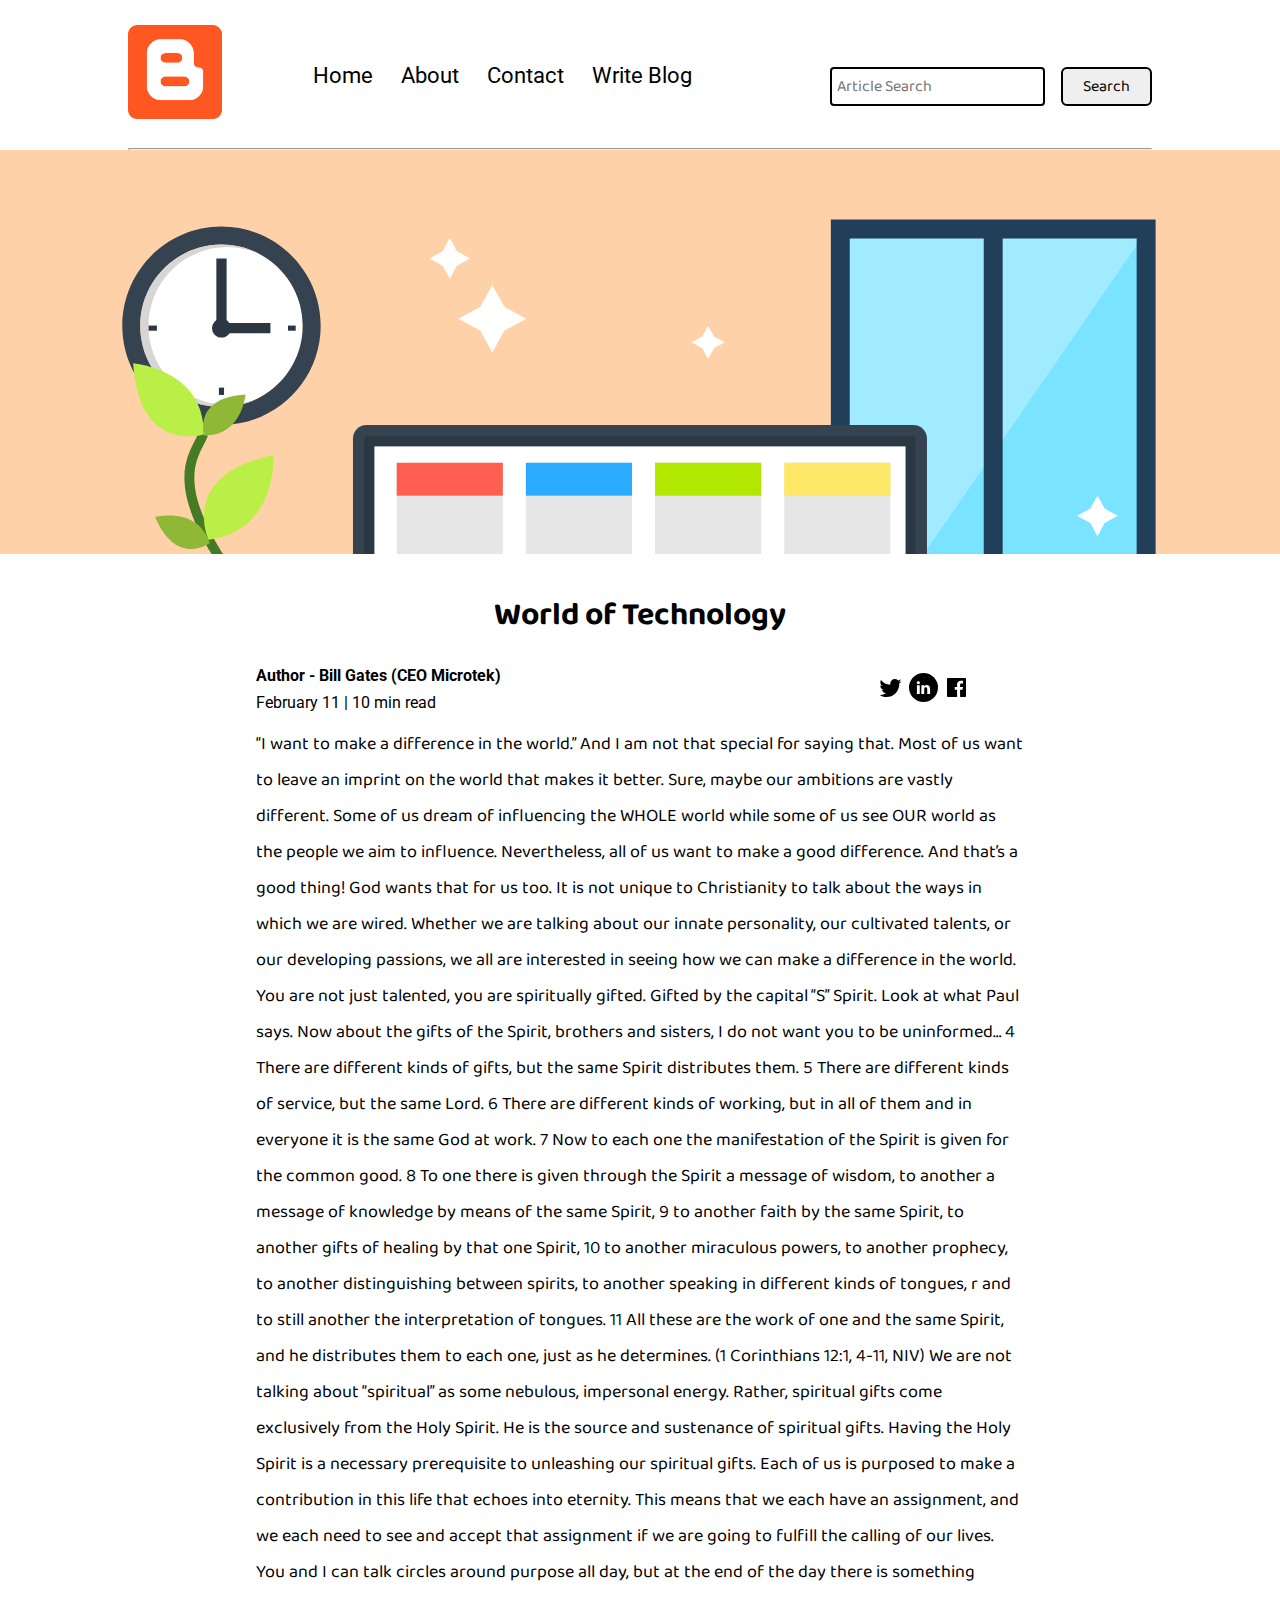
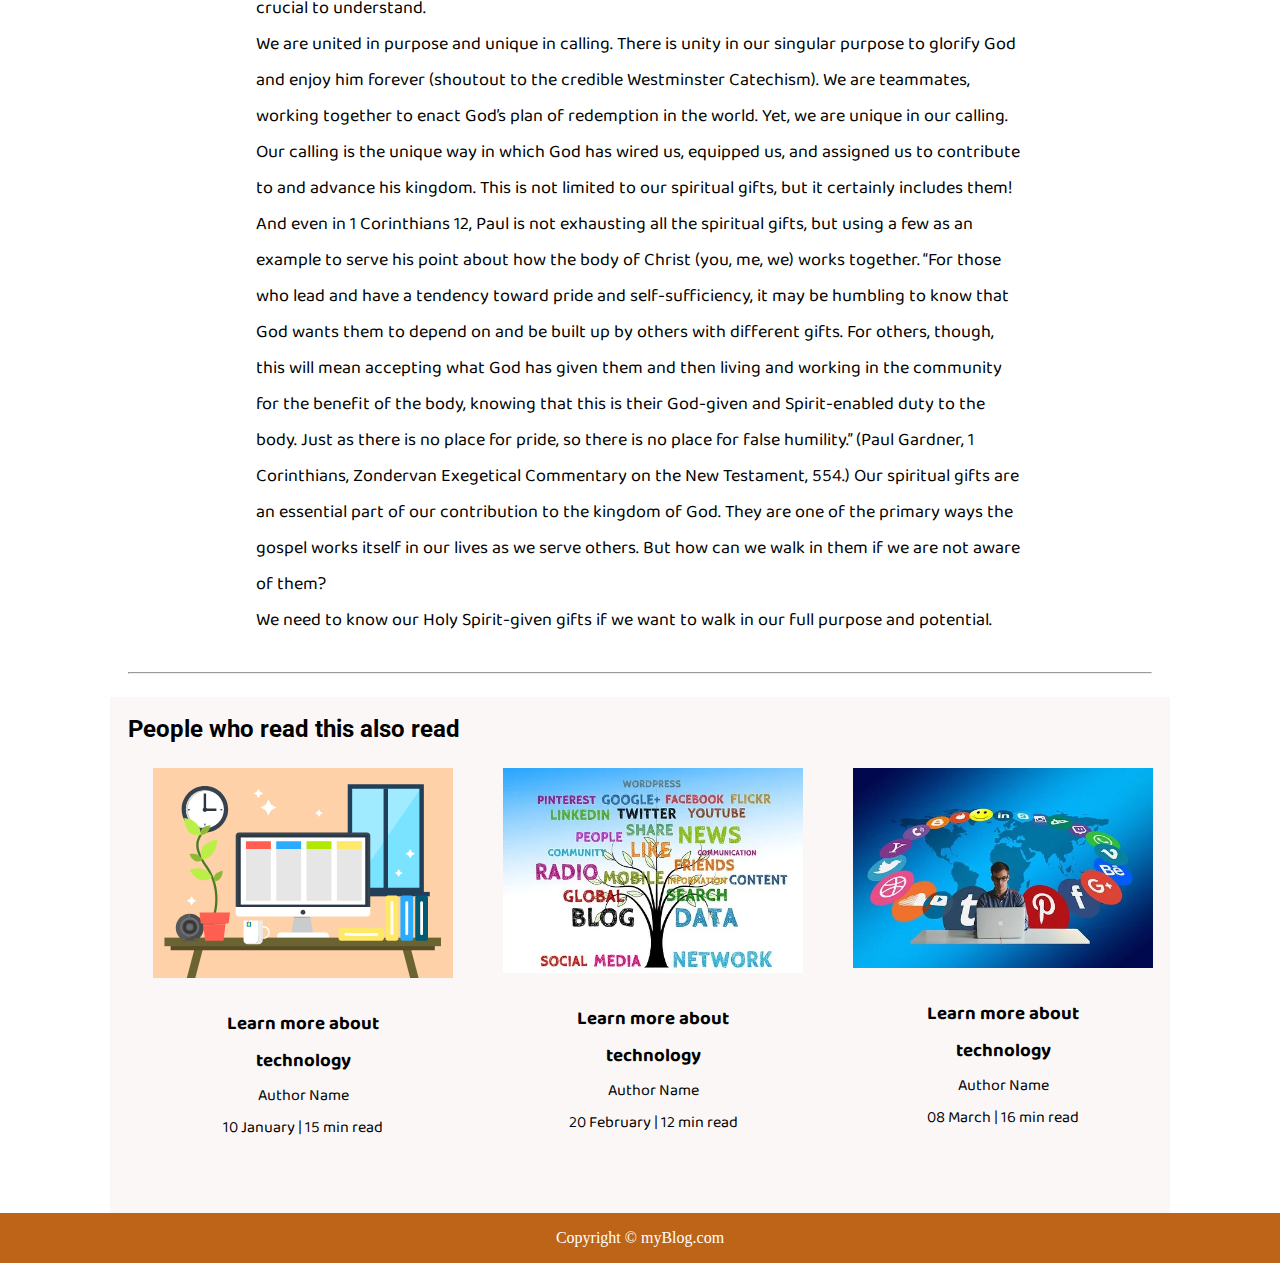
<file: blogpost.html>
<!DOCTYPE html>
<html lang="en">
<head>
    <meta charset="UTF-8">
    <meta name="viewport" content="width=device-width, initial-scale=1.0">
    <link rel="stylesheet" href="css/utils.css">
    <link rel="stylesheet" href="css/style.css">
    <link rel="stylesheet" href="css/blogpost.css">
    <link rel="stylesheet" href="css/mobile.css">
    <title>myBlog - bliss for bloggers</title>
</head>
<body>
    <nav class="navigation max-width-1 m-auto">
        <div class="nav-left">
            <a href="/">
                <span><img src="img/logo.png" width="94px" alt=""></span>
            </a>
            <ul>
                <li><a href="/">Home</a></li>
                <li><a href="#">About</a></li>
                <li><a href="/contact.html">Contact</a></li>
                <li><a href="/blog.html">Write Blog</a></li>
            </ul>
        </div>
        <div class="nav-right">
            <form action="search.html" method="get">
                <input class="form-input" type="text" name="query" placeholder="Article Search">
                <button class="btn">Search</button>
            </form>

        </div>

    </nav>
    <div class="max-width-1 m-auto">
        <hr>
    </div>
    <div class="post-img">
        <img src="img/11.svg" alt="">
    </div>
    <div class="m-auto blog-post-content max-width-2 m-auto my-2">
        <h1 class="font1">World of Technology</h1>
        <div class="blogpost-meta">
            <div class="author-info">
                <div>
                <b>
                  Author - Bill Gates (CEO Microtek)
                </b>
                </div>
                <div>February 11 | 10 min read</div>
            </div>
            <div class="social">
                <svg width="29" height="29" class="hk"><path d="M22.05 7.54a4.47 4.47 0 0 0-3.3-1.46 4.53 4.53 0 0 0-4.53 4.53c0 .35.04.7.08 1.05A12.9 12.9 0 0 1 5 6.89a5.1 5.1 0 0 0-.65 2.26c.03 1.6.83 2.99 2.02 3.79a4.3 4.3 0 0 1-2.02-.57v.08a4.55 4.55 0 0 0 3.63 4.44c-.4.08-.8.13-1.21.16l-.81-.08a4.54 4.54 0 0 0 4.2 3.15 9.56 9.56 0 0 1-5.66 1.94l-1.05-.08c2 1.27 4.38 2.02 6.94 2.02 8.3 0 12.86-6.9 12.84-12.85.02-.24 0-.43 0-.65a8.68 8.68 0 0 0 2.26-2.34c-.82.38-1.7.62-2.6.72a4.37 4.37 0 0 0 1.95-2.51c-.84.53-1.81.9-2.83 1.13z"></path></svg>

                <svg style="background: black;
                border-radius: 21px;" width="29" height="29" viewBox="0 0 29 29" fill="none" class="hk"><path d="M5 6.36C5 5.61 5.63 5 6.4 5h16.2c.77 0 1.4.61 1.4 1.36v16.28c0 .75-.63 1.36-1.4 1.36H6.4c-.77 0-1.4-.6-1.4-1.36V6.36z"></path><path fill-rule="evenodd" clip-rule="evenodd" d="M10.76 20.9v-8.57H7.89v8.58h2.87zm-1.44-9.75c1 0 1.63-.65 1.63-1.48-.02-.84-.62-1.48-1.6-1.48-.99 0-1.63.64-1.63 1.48 0 .83.62 1.48 1.59 1.48h.01zM12.35 20.9h2.87v-4.79c0-.25.02-.5.1-.7.2-.5.67-1.04 1.46-1.04 1.04 0 1.46.8 1.46 1.95v4.59h2.87v-4.92c0-2.64-1.42-3.87-3.3-3.87-1.55 0-2.23.86-2.61 1.45h.02v-1.24h-2.87c.04.8 0 8.58 0 8.58z" fill="#fff"></path></svg>

                <svg width="29" height="29" class="hk"><path d="M23.2 5H5.8a.8.8 0 0 0-.8.8V23.2c0 .44.35.8.8.8h9.3v-7.13h-2.38V13.9h2.38v-2.38c0-2.45 1.55-3.66 3.74-3.66 1.05 0 1.95.08 2.2.11v2.57h-1.5c-1.2 0-1.48.57-1.48 1.4v1.96h2.97l-.6 2.97h-2.37l.05 7.12h5.1a.8.8 0 0 0 .79-.8V5.8a.8.8 0 0 0-.8-.79"></path></svg>

            </div>
        </div>
         <p class="font1">“I want to make a difference in the world.”
            And I am not that special for saying that. Most of us want to leave an imprint on the world that makes it better. Sure, maybe our ambitions are vastly different. Some of us dream of influencing the WHOLE world while some of us see OUR world as the people we aim to influence. Nevertheless, all of us want to make a good difference. And that’s a good thing! God wants that for us too.
            It is not unique to Christianity to talk about the ways in which we are wired. Whether we are talking about our innate personality, our cultivated talents, or our developing passions, we all are interested in seeing how we can make a difference in the world.
         <p class="font1">You are not just talented, you are spiritually gifted. Gifted by the capital “S” Spirit.
            Look at what Paul says.
            
            Now about the gifts of the Spirit, brothers and sisters, I do not want you to be uninformed… 4 There are different kinds of gifts, but the same Spirit distributes them. 5 There are different kinds of service, but the same Lord. 6 There are different kinds of working, but in all of them and in everyone it is the same God at work.
            
            7 Now to each one the manifestation of the Spirit is given for the common good. 8 To one there is given through the Spirit a message of wisdom, to another a message of knowledge by means of the same Spirit, 9 to another faith by the same Spirit, to another gifts of healing by that one Spirit, 10 to another miraculous powers, to another prophecy, to another distinguishing between spirits, to another speaking in different kinds of tongues, r and to still another the interpretation of tongues. 11 All these are the work of one and the same Spirit, and he distributes them to each one, just as he determines. (1 Corinthians 12:1, 4-11, NIV)
            
            We are not talking about “spiritual” as some nebulous, impersonal energy. Rather, spiritual gifts come exclusively from the Holy Spirit. He is the source and sustenance of spiritual gifts. Having the Holy Spirit is a necessary prerequisite to unleashing our spiritual gifts.
            
            Each of us is purposed to make a contribution in this life that echoes into eternity. This means that we each have an assignment, and we each need to see and accept that assignment if we are going to fulfill the calling of our lives. You and I can talk circles around purpose all day, but at the end of the day there is something crucial to understand.</p>
         <p class="font1">We are united in purpose and unique in calling.
            There is unity in our singular purpose to glorify God and enjoy him forever (shoutout to the credible Westminster Catechism). We are teammates, working together to enact God’s plan of redemption in the world. Yet, we are unique in our calling. Our calling is the unique way in which God has wired us, equipped us, and assigned us to contribute to and advance his kingdom. This is not limited to our spiritual gifts, but it certainly includes them! And even in 1 Corinthians 12, Paul is not exhausting all the spiritual gifts, but using a few as an example to serve his point about how the body of Christ (you, me, we) works together.
            
            “For those who lead and have a tendency toward pride and self-sufficiency, it may be humbling to know that God wants them to depend on and be built up by others with different gifts. For others, though, this will mean accepting what God has given them and then living and working in the community for the benefit of the body, knowing that this is their God-given and Spirit-enabled duty to the body. Just as there is no place for pride, so there is no place for false humility.” (Paul Gardner, 1 Corinthians, Zondervan Exegetical Commentary on the New Testament, 554.)
            
            Our spiritual gifts are an essential part of our contribution to the kingdom of God. They are one of the primary ways the gospel works itself in our lives as we serve others. But how can we walk in them if we are not aware of them?</p>
         <p class="font1">We need to know our Holy Spirit-given gifts if we want to walk in our full purpose and potential.</p>
    </div>

    <div class="max-width-1 m-auto"><hr></div>
    <div class="home-articles max-width-1 m-auto font2">
        <h2>People who read this also read</h2>
        <div class="row">

       
        <div class="home-article more-post">
            <div class="home-article-img">
                <img src="img/11.svg" alt="article">
            </div>
            <div class="home-article-content font1 center">
                <a href="/blogpost.html"><h3>Learn more about technology</h3></a>
                
                <div>Author Name</div>
                <span>10 January | 15 min read</span>
            </div>
        </div>
        <div class="home-article more-post">
            <div class="home-article-img">
                <img src="img/1.webp" alt="article">
            </div>
            <div class="home-article-content font1 center">
                <a href="/blogpost.html"><h3>Learn more about technology</h3></a>
                
                <div>Author Name</div>
                <span>20 February | 12 min read</span>
            </div>
        </div>
        <div class="home-article more-post">
            <div class="home-article-img">
                <img src="img/2.webp" alt="article">
            </div>
            <div class="home-article-content font1 center">
                <a href="/blogpost.html"><h3>Learn more about technology</h3></a>
                
                <div>Author Name</div>
                <span>08 March | 16 min read</span>
            </div>
        </div>
        
    </div>
    </div>

    <div class="footer">
        <p>Copyright &copy; myBlog.com </p>
         
    </div>
</body>
</html>
</file>
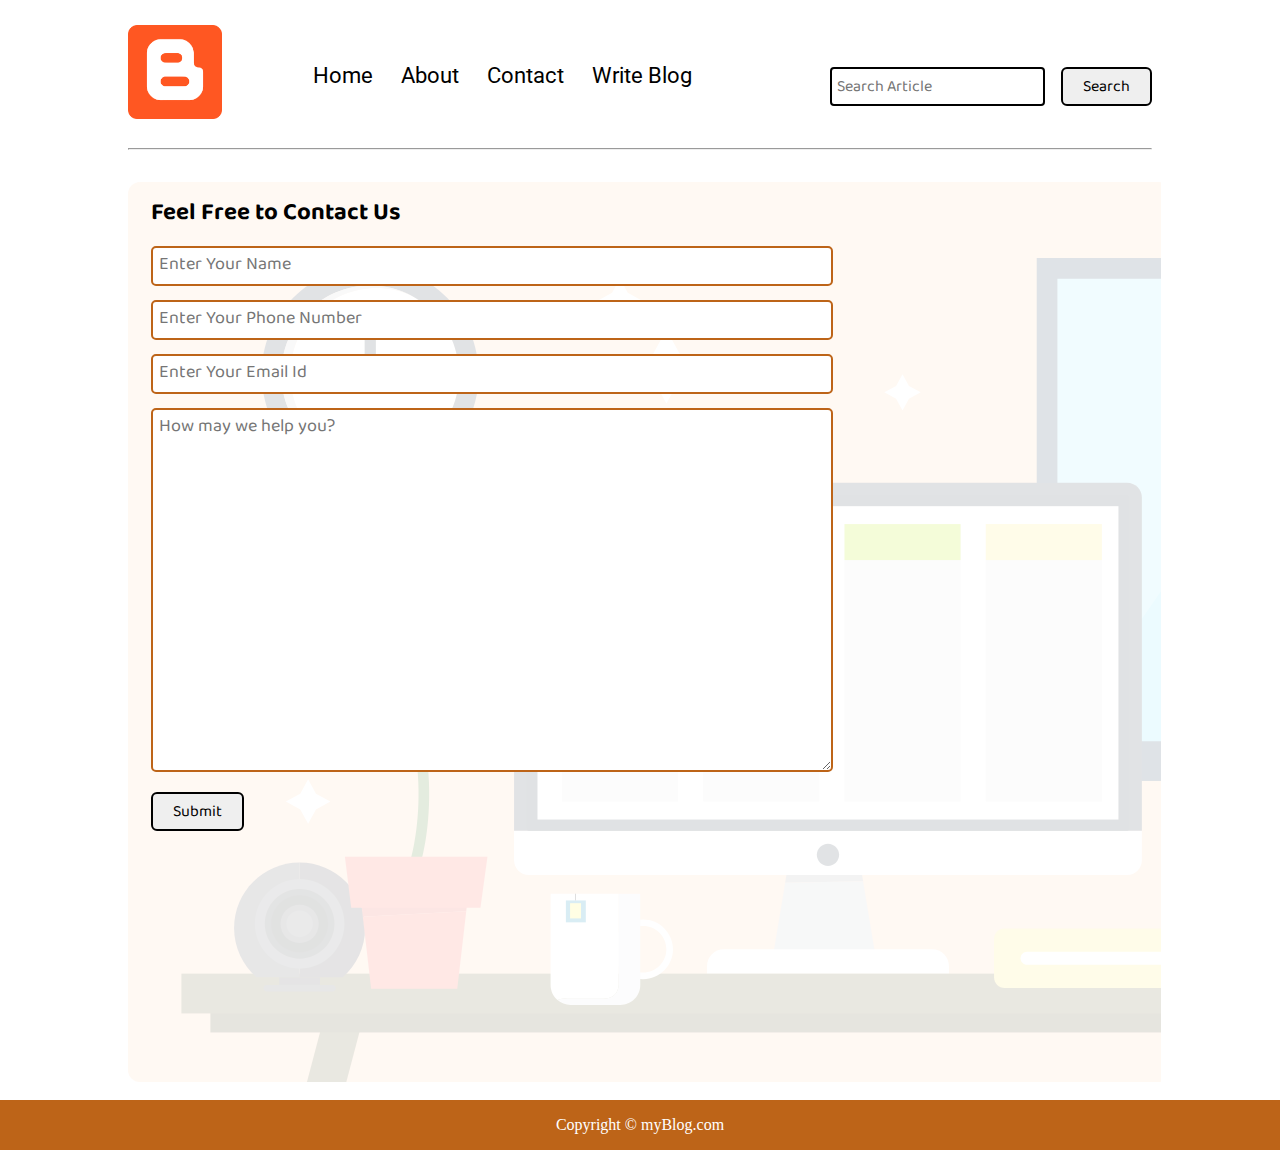
<file: contact.html>
<!DOCTYPE html>
<html lang="en">
<head>
    <meta charset="UTF-8">
    <meta name="viewport" content="width=device-width, initial-scale=1.0">
    <link rel="stylesheet" href="css/utils.css">
    <link rel="stylesheet" href="css/style.css">
    <link rel="stylesheet" href="css/contact.css">
    <link rel="stylesheet" href="css/mobile.css">
    <title>myBlog - bliss for bloggers</title>
</head>
<body>
    <nav class="navigation max-width-1 m-auto">
        <div class="nav-left">
            <a href="/">
                <span><img src="img/logo.png" width="94px" alt=""></span>
            </a>
            <ul>
                <li><a href="/">Home</a></li>
                <li><a href="#">About</a></li>
                <li><a href="/contact.html">Contact</a></li>
                <li><a href="/blog.html">Write Blog</a></li>
            </ul>
        </div>
        <div class="nav-right">
            <form action="search.html" method="get">
                <input class="form-input" type="text" name="query" placeholder="Search Article">
                <button class="btn">Search</button>
            </form>

        </div>

    </nav>
    <div class="max-width-1 m-auto">
        <hr>
    </div>
    <div class="contact-content font1 max-width-1 m-auto">
        <div class="max-width-1 m-auto mx-1">
            <h2>Feel Free to Contact Us</h2>
            <div class="contact-form">
                <div class="form-box">
                    <input type="text" placeholder="Enter Your Name">
                </div>
                <div class="form-box">
                    <input type="text" placeholder="Enter Your Phone Number">
                </div>
                <div class="form-box">
                    <input type="text" placeholder="Enter Your Email Id">
                </div>
                <div class="form-box">
                    <textarea name="" id="" cols="30" rows="10" placeholder="How may we help you?"></textarea>
                </div>
                <div class="form-box">
                    <button class="btn">Submit</button>
                </div>

            </div>
        </div>

    </div>
 

   

    <div class="footer">
        <p>Copyright &copy; myBlog.com </p>
          
    </div>
</body>
</html>
</file>
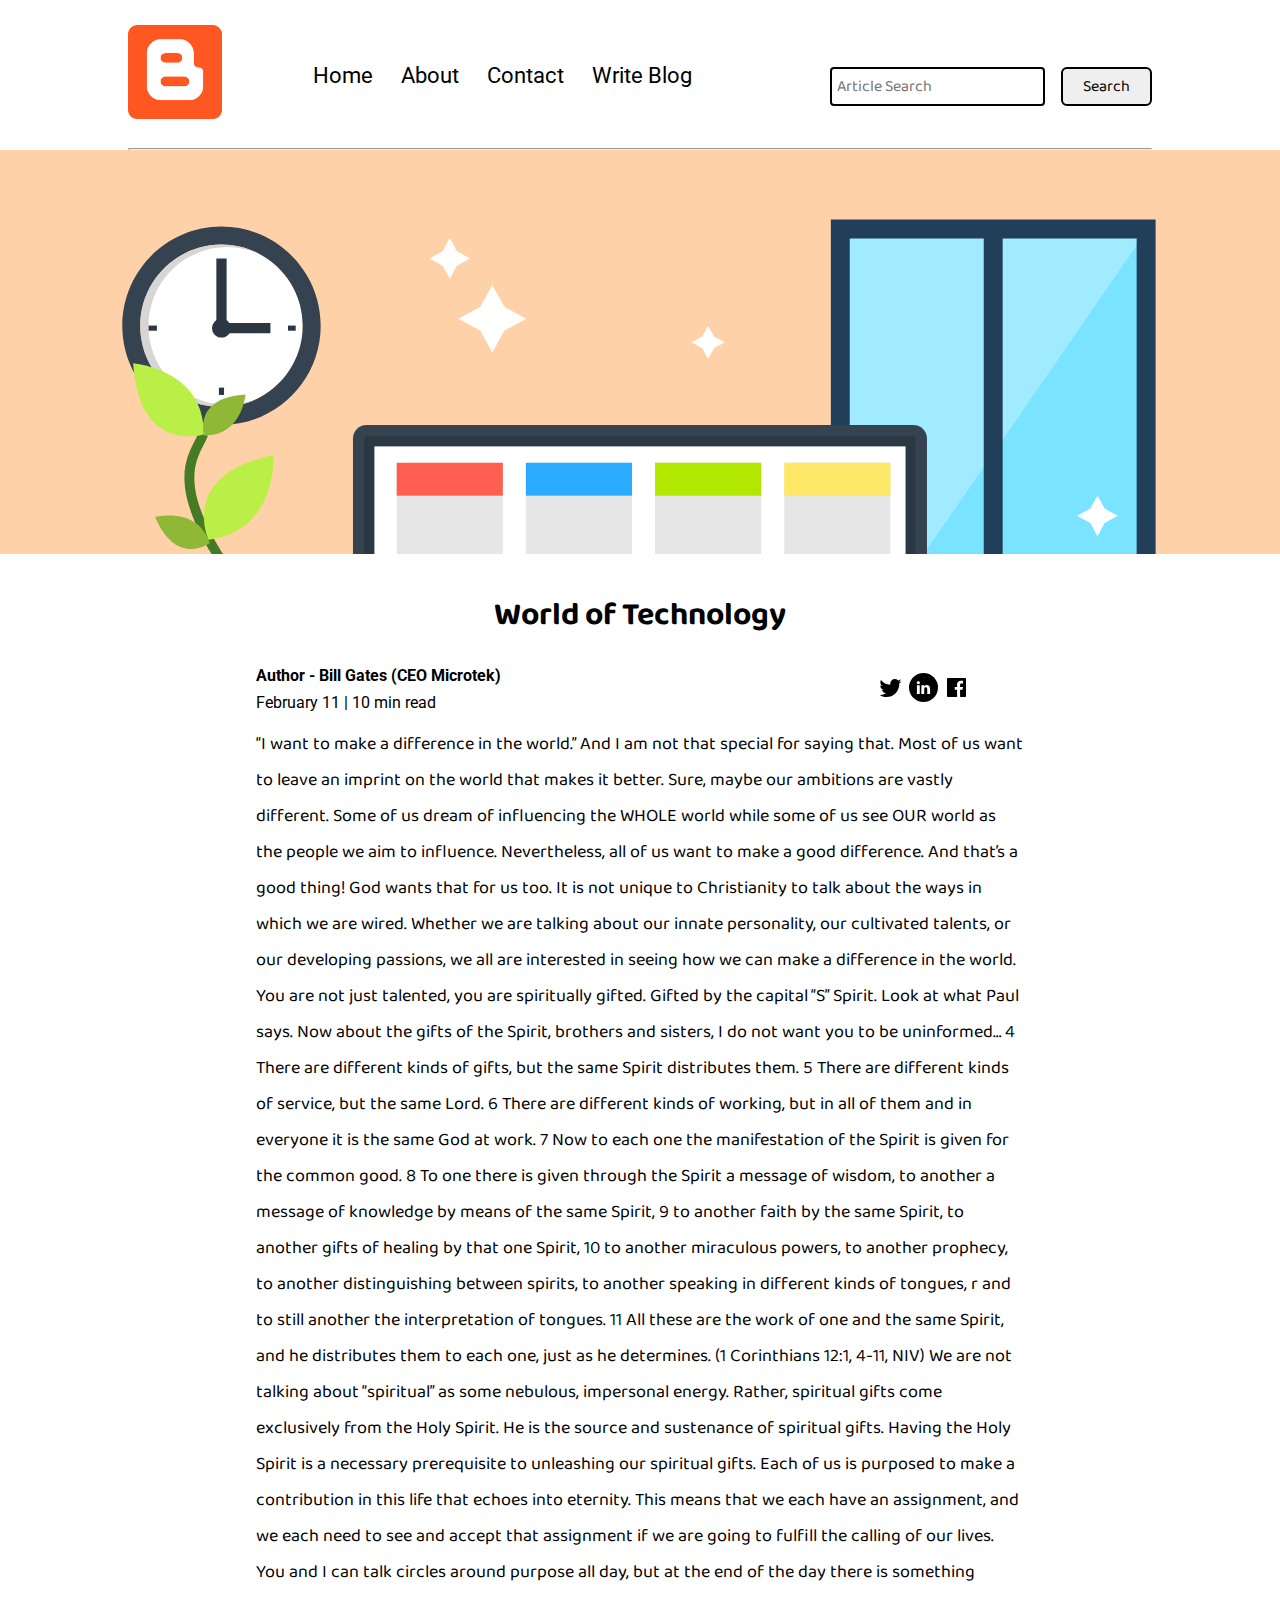
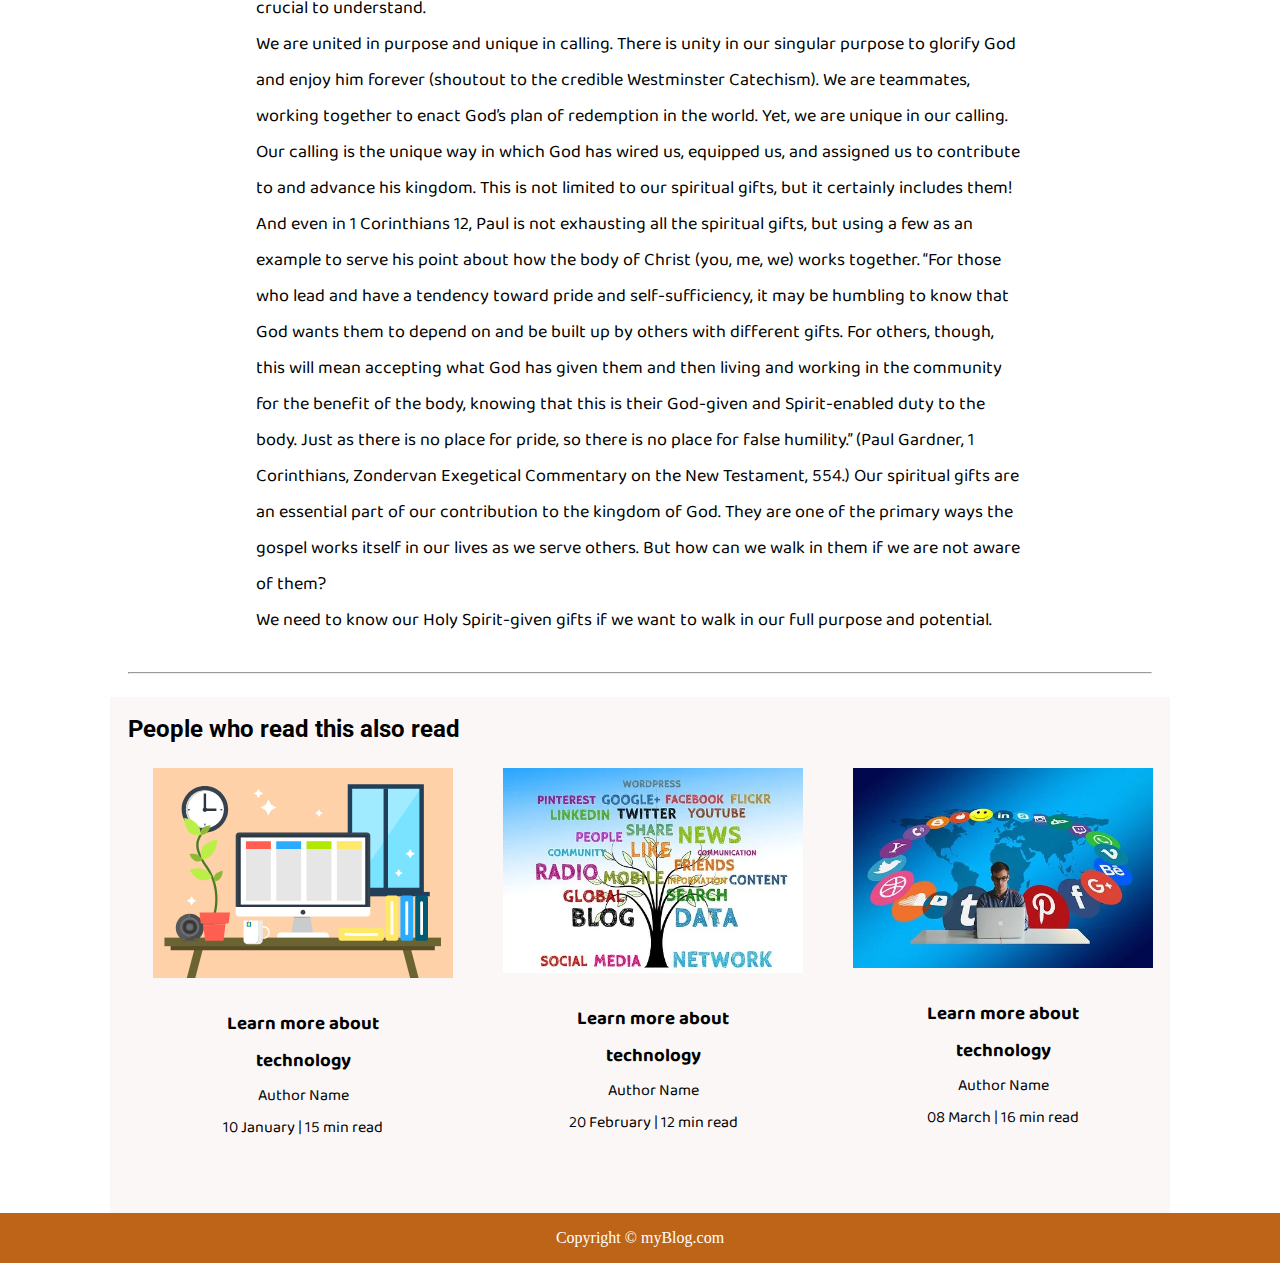
<file: html/blogpost.html>
<!DOCTYPE html>
<html lang="en">
<head>
    <meta charset="UTF-8">
    <meta name="viewport" content="width=device-width, initial-scale=1.0">
    <link rel="stylesheet" href="../css/utils.css">
    <link rel="stylesheet" href="../css/style.css">
    <link rel="stylesheet" href="../css/blogpost.css">
    <link rel="stylesheet" href="../css/mobile.css">
    <title>myBlog - bliss for bloggers</title>
</head>
<body>
    <nav class="navigation max-width-1 m-auto">
        <div class="nav-left">
            <a href="/">
                <span><img src="../img/logo.png" width="94px" alt=""></span>
            </a>
            <ul>
                <li><a href="../index.html">Home</a></li>
                <li><a href="#">About</a></li>
                <li><a href="/html/contact.html">Contact</a></li>
                <li><a href="/html/blog.html">Write Blog</a></li>
            </ul>
        </div>
        <div class="nav-right">
            <form action="/html/search.html" method="get">
                <input class="form-input" type="text" name="query" placeholder="Article Search">
                <button class="btn">Search</button>
            </form>

        </div>

    </nav>
    <div class="max-width-1 m-auto">
        <hr>
    </div>
    <div class="post-img">
        <img src="../img/11.svg" alt="">
    </div>
    <div class="m-auto blog-post-content max-width-2 m-auto my-2">
        <h1 class="font1">World of Technology</h1>
        <div class="blogpost-meta">
            <div class="author-info">
                <div>
                <b>
                  Author - Bill Gates (CEO Microtek)
                </b>
                </div>
                <div>February 11 | 10 min read</div>
            </div>
            <div class="social">
                <svg width="29" height="29" class="hk"><path d="M22.05 7.54a4.47 4.47 0 0 0-3.3-1.46 4.53 4.53 0 0 0-4.53 4.53c0 .35.04.7.08 1.05A12.9 12.9 0 0 1 5 6.89a5.1 5.1 0 0 0-.65 2.26c.03 1.6.83 2.99 2.02 3.79a4.3 4.3 0 0 1-2.02-.57v.08a4.55 4.55 0 0 0 3.63 4.44c-.4.08-.8.13-1.21.16l-.81-.08a4.54 4.54 0 0 0 4.2 3.15 9.56 9.56 0 0 1-5.66 1.94l-1.05-.08c2 1.27 4.38 2.02 6.94 2.02 8.3 0 12.86-6.9 12.84-12.85.02-.24 0-.43 0-.65a8.68 8.68 0 0 0 2.26-2.34c-.82.38-1.7.62-2.6.72a4.37 4.37 0 0 0 1.95-2.51c-.84.53-1.81.9-2.83 1.13z"></path></svg>

                <svg style="background: black;
                border-radius: 21px;" width="29" height="29" viewBox="0 0 29 29" fill="none" class="hk"><path d="M5 6.36C5 5.61 5.63 5 6.4 5h16.2c.77 0 1.4.61 1.4 1.36v16.28c0 .75-.63 1.36-1.4 1.36H6.4c-.77 0-1.4-.6-1.4-1.36V6.36z"></path><path fill-rule="evenodd" clip-rule="evenodd" d="M10.76 20.9v-8.57H7.89v8.58h2.87zm-1.44-9.75c1 0 1.63-.65 1.63-1.48-.02-.84-.62-1.48-1.6-1.48-.99 0-1.63.64-1.63 1.48 0 .83.62 1.48 1.59 1.48h.01zM12.35 20.9h2.87v-4.79c0-.25.02-.5.1-.7.2-.5.67-1.04 1.46-1.04 1.04 0 1.46.8 1.46 1.95v4.59h2.87v-4.92c0-2.64-1.42-3.87-3.3-3.87-1.55 0-2.23.86-2.61 1.45h.02v-1.24h-2.87c.04.8 0 8.58 0 8.58z" fill="#fff"></path></svg>

                <svg width="29" height="29" class="hk"><path d="M23.2 5H5.8a.8.8 0 0 0-.8.8V23.2c0 .44.35.8.8.8h9.3v-7.13h-2.38V13.9h2.38v-2.38c0-2.45 1.55-3.66 3.74-3.66 1.05 0 1.95.08 2.2.11v2.57h-1.5c-1.2 0-1.48.57-1.48 1.4v1.96h2.97l-.6 2.97h-2.37l.05 7.12h5.1a.8.8 0 0 0 .79-.8V5.8a.8.8 0 0 0-.8-.79"></path></svg>

            </div>
        </div>
         <p class="font1">“I want to make a difference in the world.”
            And I am not that special for saying that. Most of us want to leave an imprint on the world that makes it better. Sure, maybe our ambitions are vastly different. Some of us dream of influencing the WHOLE world while some of us see OUR world as the people we aim to influence. Nevertheless, all of us want to make a good difference. And that’s a good thing! God wants that for us too.
            It is not unique to Christianity to talk about the ways in which we are wired. Whether we are talking about our innate personality, our cultivated talents, or our developing passions, we all are interested in seeing how we can make a difference in the world.
         <p class="font1">You are not just talented, you are spiritually gifted. Gifted by the capital “S” Spirit.
            Look at what Paul says.
            
            Now about the gifts of the Spirit, brothers and sisters, I do not want you to be uninformed… 4 There are different kinds of gifts, but the same Spirit distributes them. 5 There are different kinds of service, but the same Lord. 6 There are different kinds of working, but in all of them and in everyone it is the same God at work.
            
            7 Now to each one the manifestation of the Spirit is given for the common good. 8 To one there is given through the Spirit a message of wisdom, to another a message of knowledge by means of the same Spirit, 9 to another faith by the same Spirit, to another gifts of healing by that one Spirit, 10 to another miraculous powers, to another prophecy, to another distinguishing between spirits, to another speaking in different kinds of tongues, r and to still another the interpretation of tongues. 11 All these are the work of one and the same Spirit, and he distributes them to each one, just as he determines. (1 Corinthians 12:1, 4-11, NIV)
            
            We are not talking about “spiritual” as some nebulous, impersonal energy. Rather, spiritual gifts come exclusively from the Holy Spirit. He is the source and sustenance of spiritual gifts. Having the Holy Spirit is a necessary prerequisite to unleashing our spiritual gifts.
            
            Each of us is purposed to make a contribution in this life that echoes into eternity. This means that we each have an assignment, and we each need to see and accept that assignment if we are going to fulfill the calling of our lives. You and I can talk circles around purpose all day, but at the end of the day there is something crucial to understand.</p>
         <p class="font1">We are united in purpose and unique in calling.
            There is unity in our singular purpose to glorify God and enjoy him forever (shoutout to the credible Westminster Catechism). We are teammates, working together to enact God’s plan of redemption in the world. Yet, we are unique in our calling. Our calling is the unique way in which God has wired us, equipped us, and assigned us to contribute to and advance his kingdom. This is not limited to our spiritual gifts, but it certainly includes them! And even in 1 Corinthians 12, Paul is not exhausting all the spiritual gifts, but using a few as an example to serve his point about how the body of Christ (you, me, we) works together.
            
            “For those who lead and have a tendency toward pride and self-sufficiency, it may be humbling to know that God wants them to depend on and be built up by others with different gifts. For others, though, this will mean accepting what God has given them and then living and working in the community for the benefit of the body, knowing that this is their God-given and Spirit-enabled duty to the body. Just as there is no place for pride, so there is no place for false humility.” (Paul Gardner, 1 Corinthians, Zondervan Exegetical Commentary on the New Testament, 554.)
            
            Our spiritual gifts are an essential part of our contribution to the kingdom of God. They are one of the primary ways the gospel works itself in our lives as we serve others. But how can we walk in them if we are not aware of them?</p>
         <p class="font1">We need to know our Holy Spirit-given gifts if we want to walk in our full purpose and potential.</p>
    </div>

    <div class="max-width-1 m-auto"><hr></div>
    <div class="home-articles max-width-1 m-auto font2">
        <h2>People who read this also read</h2>
        <div class="row">

       
        <div class="home-article more-post">
            <div class="home-article-img">
                <img src="../img/11.svg" alt="article">
            </div>
            <div class="home-article-content font1 center">
                <a href="/blogpost.html"><h3>Learn more about technology</h3></a>
                
                <div>Author Name</div>
                <span>10 January | 15 min read</span>
            </div>
        </div>
        <div class="home-article more-post">
            <div class="home-article-img">
                <img src="../img/1.webp" alt="article">
            </div>
            <div class="home-article-content font1 center">
                <a href="/blogpost.html"><h3>Learn more about technology</h3></a>
                
                <div>Author Name</div>
                <span>20 February | 12 min read</span>
            </div>
        </div>
        <div class="home-article more-post">
            <div class="home-article-img">
                <img src="../img/2.webp" alt="article">
            </div>
            <div class="home-article-content font1 center">
                <a href="/blogpost.html"><h3>Learn more about technology</h3></a>
                
                <div>Author Name</div>
                <span>08 March | 16 min read</span>
            </div>
        </div>
        
    </div>
    </div>

    <div class="footer">
        <p>Copyright &copy; myBlog.com </p>
         
    </div>
</body>
</html>
</file>
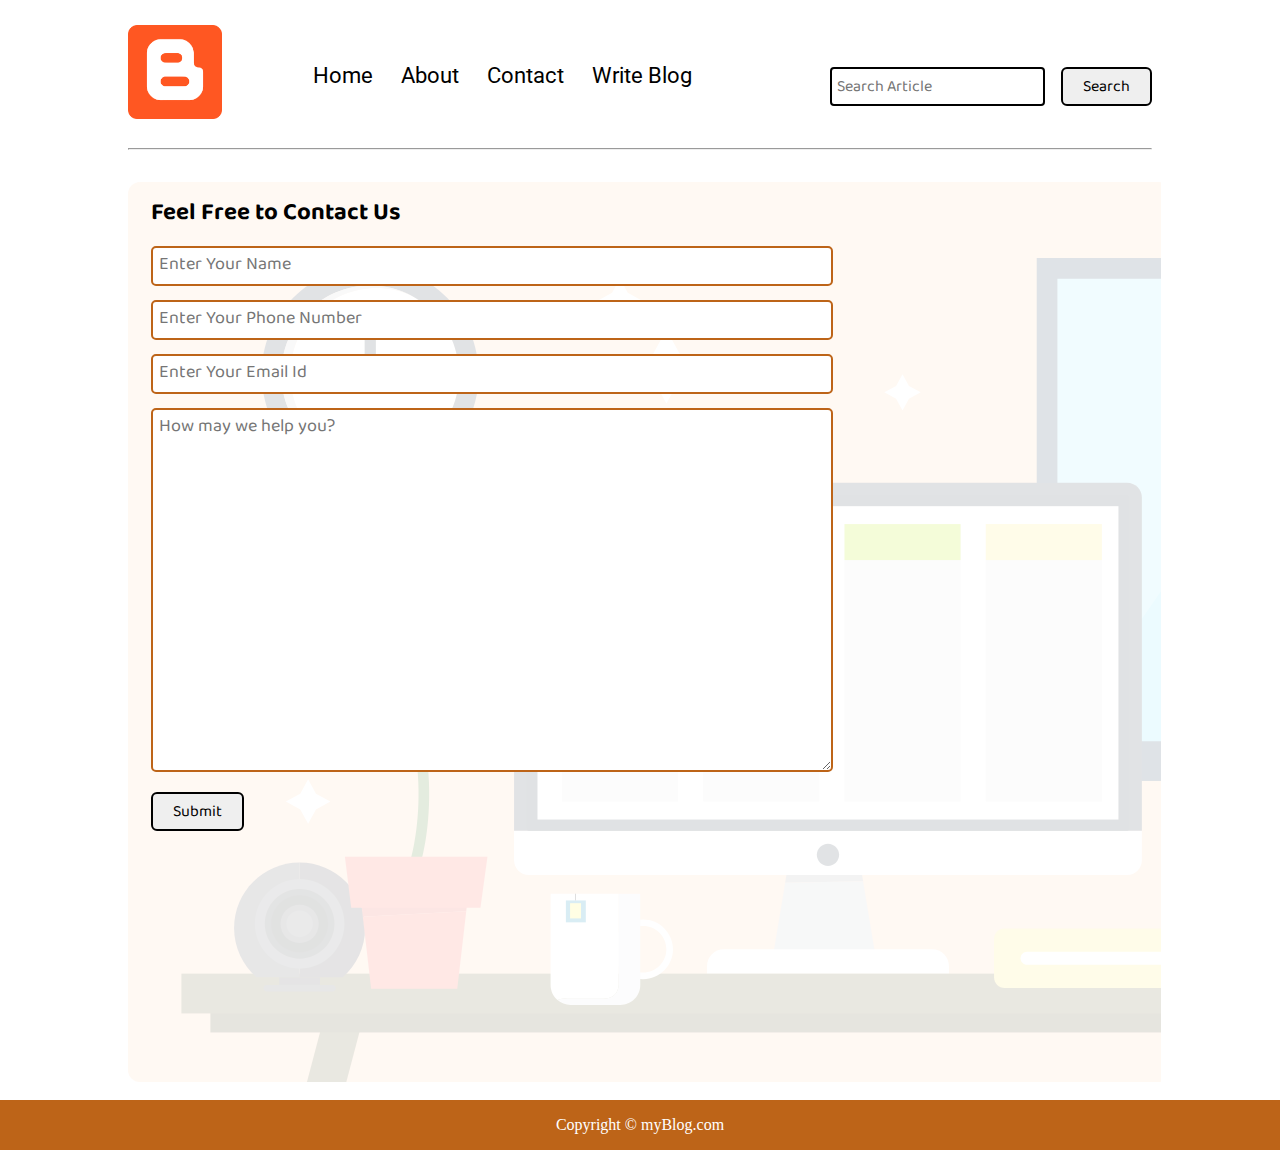
<file: html/contact.html>
<!DOCTYPE html>
<html lang="en">
<head>
    <meta charset="UTF-8">
    <meta name="viewport" content="width=device-width, initial-scale=1.0">
    <link rel="stylesheet" href="../css/utils.css">
    <link rel="stylesheet" href="../css/style.css">
    <link rel="stylesheet" href="../css/contact.css">
    <link rel="stylesheet" href="../css/mobile.css">
    <title>myBlog - bliss for bloggers</title>
</head>
<body>
    <nav class="navigation max-width-1 m-auto">
        <div class="nav-left">
            <a href="/">
                <span><img src="../img/logo.png" width="94px" alt=""></span>
            </a>
            <ul>
                <li><a href="../index.html">Home</a></li>
                <li><a href="#">About</a></li>
                <li><a href="/html/contact.html">Contact</a></li>
                <li><a href="/html/blog.html">Write Blog</a></li>
            </ul>
        </div>
        <div class="nav-right">
            <form action="/html/search.html" method="get">
                <input class="form-input" type="text" name="query" placeholder="Search Article">
                <button class="btn">Search</button>
            </form>

        </div>

    </nav>
    <div class="max-width-1 m-auto">
        <hr>
    </div>
    <div class="contact-content font1 max-width-1 m-auto">
        <div class="max-width-1 m-auto mx-1">
            <h2>Feel Free to Contact Us</h2>
            <div class="contact-form">
                <div class="form-box">
                    <input type="text" placeholder="Enter Your Name">
                </div>
                <div class="form-box">
                    <input type="text" placeholder="Enter Your Phone Number">
                </div>
                <div class="form-box">
                    <input type="text" placeholder="Enter Your Email Id">
                </div>
                <div class="form-box">
                    <textarea name="" id="" cols="30" rows="10" placeholder="How may we help you?"></textarea>
                </div>
                <div class="form-box">
                    <button class="btn">Submit</button>
                </div>

            </div>
        </div>

    </div>
 

   

    <div class="footer">
        <p>Copyright &copy; myBlog.com </p>
          
    </div>
</body>
</html>
</file>
<file: css/utils.css>
@import url("https://fonts.googleapis.com/css2?family=Roboto&display=swap");
@import url("https://fonts.googleapis.com/css2?family=Baloo+Bhaina+2:wght@500&display=swap");
:root { 
  --main-bg-color: #bd6418;
  --font1: "Baloo Bhaina 2", cursive;
  --font2: "Roboto", sans-serif;
}

.center{
  text-align: center
}

.font1 {
  font-family: var(--font1);
}
.font2 {
  font-family: var(--font2);
}

.max-width-1 {
  max-width: 80vw;
}

.max-width-2 {
  max-width: 60vw;
}

.m-auto {
  margin: auto;
}

.mx-1{
  margin-left: 23px;
  margin-right: 23px;
}

.my-2{
  margin-top: 32px;
  margin-bottom: 32px;
}

.btn {
  padding: 0px 20px;
  padding-top: 3px;
  border: 2px solid black;
  border-radius: 6px;
  font-family: var(--font1);
  font-size: 16px;
  cursor: pointer;
  transition: all 0.3s ease-in-out;
}

.btn:hover {
  color: white;
  background: var(--main-bg-color);
}

.form-input {
  padding: 0px 5px;
  padding-top: 3px;
  font-size: 16px;
  border: 2px solid black;
  border-radius: 4px;
  margin: 0 13px;
  font-family: var(--font1);
}

.form-box input, textarea{
  width: 52vw;
  padding: 0px 6px;
  margin: 7px 0;
  font-size: 18px;
  font-family: var(--font1);
  border: 2px solid var(--main-bg-color);
    border-radius: 5px;
}
</file>
<file: css/style.css>
* {
  margin: 0;
  padding: 0; 
}

.navigation {
  margin-top: 25px;
  font-family: var(--font1);
  /* height: 74px;  */
  display: flex;
  justify-content: space-between;
  align-items: center;
}

.nav-left {
  display: flex;
}

.nav-left span {
  font-size: 35px;
  padding-top: 10px;
}

.nav-left ul {
  display: flex;
  align-items: center;
  margin: 0 77px;
  font-size: 22px;
  padding-bottom: 23px;
}

.nav-left ul li {
  list-style: none;
  margin: 0 14px;
  font-family: var(--font2);
  transition: all 0.3s ease-in-out;
}

.nav-left ul li a {
  text-decoration: none;
  color: black;
}

.nav-left ul li a:hover {
  color: var(--main-bg-color);
  font-weight: bolder;
}

.content {
  height: 100%;
  display: flex;
  margin-top: 32px;
  padding: 9px;
  position: relative;
}

.content::after {
  content: "";
  background-image: url("../img/bg.webp");
  position: absolute;
  width: 100%;
  height: inherit;
  opacity: 0.15;
  border-radius: 12px;
}

.content-left {
  font-family: var(--font1);
  display: flex;
  flex-direction: column;
  justify-content: center;
  padding: 49px;
  z-index: 1;
}

.content-right {
  display: flex;
  align-items: center;
  justify-content: center;
}

.content-right img {
  height: 355px;
  border: 2px solid black;
  border-radius: 200px;
}

.home-articles {
  padding: 18px;
  background-color: rgb(248, 239, 239, 0.5);
  margin-top: 23px;
  position: relative;
}

.year-box {
  position: absolute;  
  right: 0px;
  top: 100px;
  width: 234px;
  height: 255px;
  font-size: 18px;
}

.year-box div {
  margin: 12px 0px;
}

.home-article {
  display: flex;
  margin: 25px;
}

.home-article img {
  width: 300px;
}

.home-article-content {
  align-self: center;
  padding: 25px;
}

.home-article-content a {
  text-decoration: none;
  color: black;
}
/* .home-articles{} */
.footer {
  height: 50px;
  background-color: var(--main-bg-color);
  display: flex;
  align-items: center;
  justify-content: center;
  color: white;
  flex-direction: column;
}

.footer a {
  color: white;
}
</file>
<file: css/blogpost.css>
.post-img{
    height: 404px;
    overflow: hidden; 
}
.post-img img{
    width: 100%;
}
.blog-post-content{
    /* background-color: rebeccapurple; */
}
.blog-post-content h1{
    text-align: center;
}
.blog-post-content p{
    font-size: 18px; 
}

.row{
    display: flex;
}
.more-post{
    flex-direction: column; 
    align-items: center;
}
.blogpost-meta{ 
    display: flex;
    justify-content: space-between;
}

.author-info{
    margin: 12px 0;
}
.author-info div{
    padding: 4px 0px;
    font-family: var(--font2);
}
.social{
    padding-right: 53px;
    align-self: center;
    cursor: pointer;
}
</file>
<file: css/mobile.css>
@media screen and (max-width: 1200px) {
  .navigation {
    flex-direction: column;
    margin-bottom: 23px;
  }

  .nav-left {
    flex-direction: column;
    text-align: center;
  }

  .content-right {
    display: none;
  }

  .home-article {
    flex-direction: column;
  }

  .home-article-img {
    text-align: center;
  }

  .year-box {
    top: 25px;
    left: 60vw;
    font-size: 11px;
    display: flex;
  }

  .year-box div {
    padding: 0 3px;
    margin: 0;
  }

  .home-article img {
    width: 70vw;
  }
  .form-input {
    width: 50%;
  }
  .form-box input,
  textarea {
    width: 66vw;
  }
  .row {
    flex-direction: column;
  }
  .social {
    padding: 0;
  }
  .post-img {
    height: auto;
  }
  .adjust-year {
    position: static;
    height: auto;
    padding: 12px 0px;
    display: flex;
    justify-content: flex-end;
    width: 100%;
  }
}
</file>
<file: css/contact.css>
.contact-content{  
    height: 100vh;
    margin-top: 32px;
    padding: 9px;
    position: relative; 
    overflow: hidden;
  }
  
  .contact-content::after {
    content: "";
    background-image: url("../img/11.svg");
    position: absolute;
    top:0;
    width: 100%;
    height: inherit;
    opacity: 0.15;
    border-radius: 12px;
    z-index: -1;
  }
</file>
